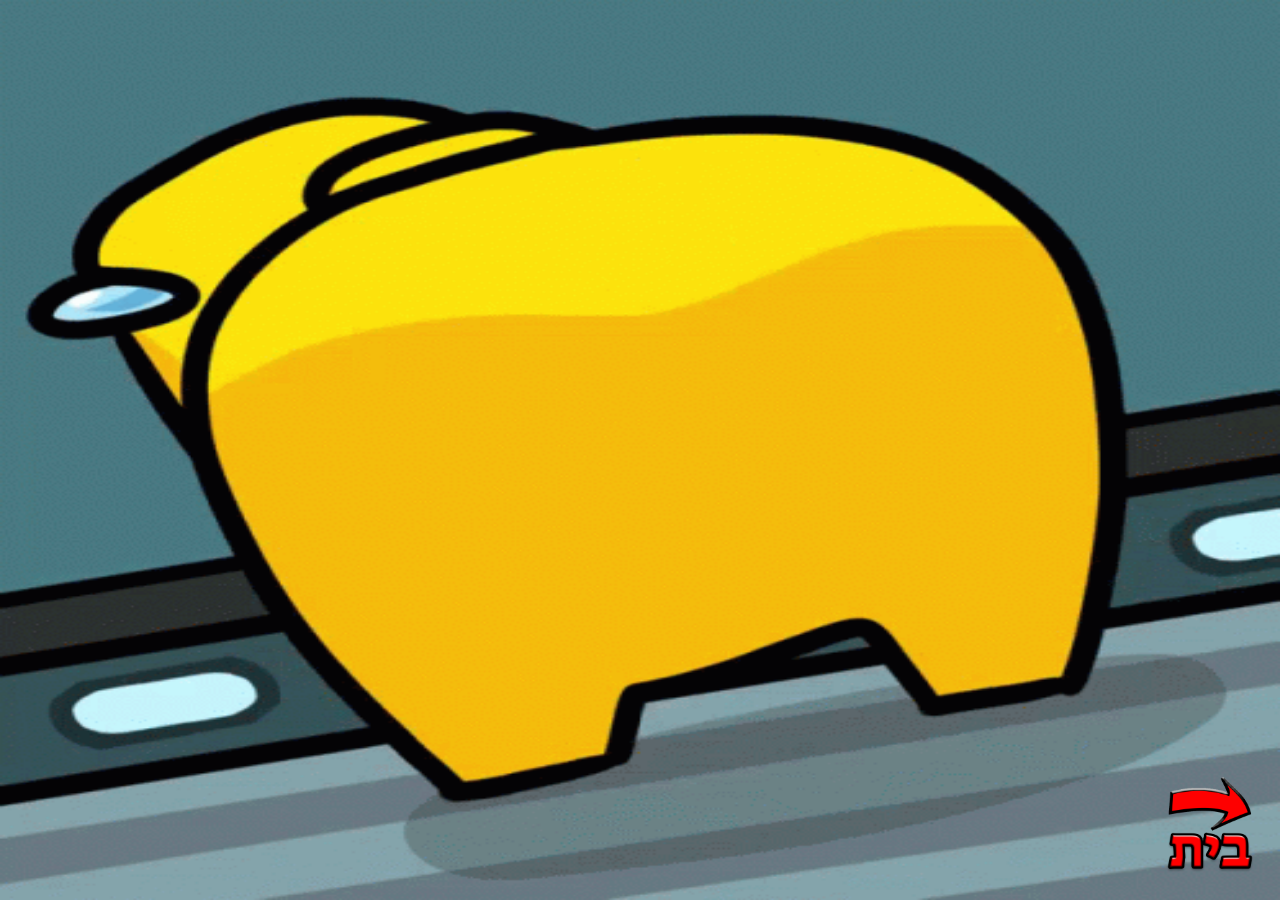
<file: amongus.html>
<!DOCTYPE html>
<html lang="en">
<head>
    <meta charset="UTF-8">
    <meta http-equiv="X-UA-Compatible" content="IE=edge">
    <meta name="viewport" content="width=device-width, initial-scale=1.0">
    <title>Among Uster Egg</title>
        <link rel="stylesheet" href="amongus.css">
</head>
<body>
    <a href="index.html"><img src="images/home button.png" style="height: 100px; position:absolute;
        bottom:25px; right:25px; "></a>

</body>
</html>
</file>
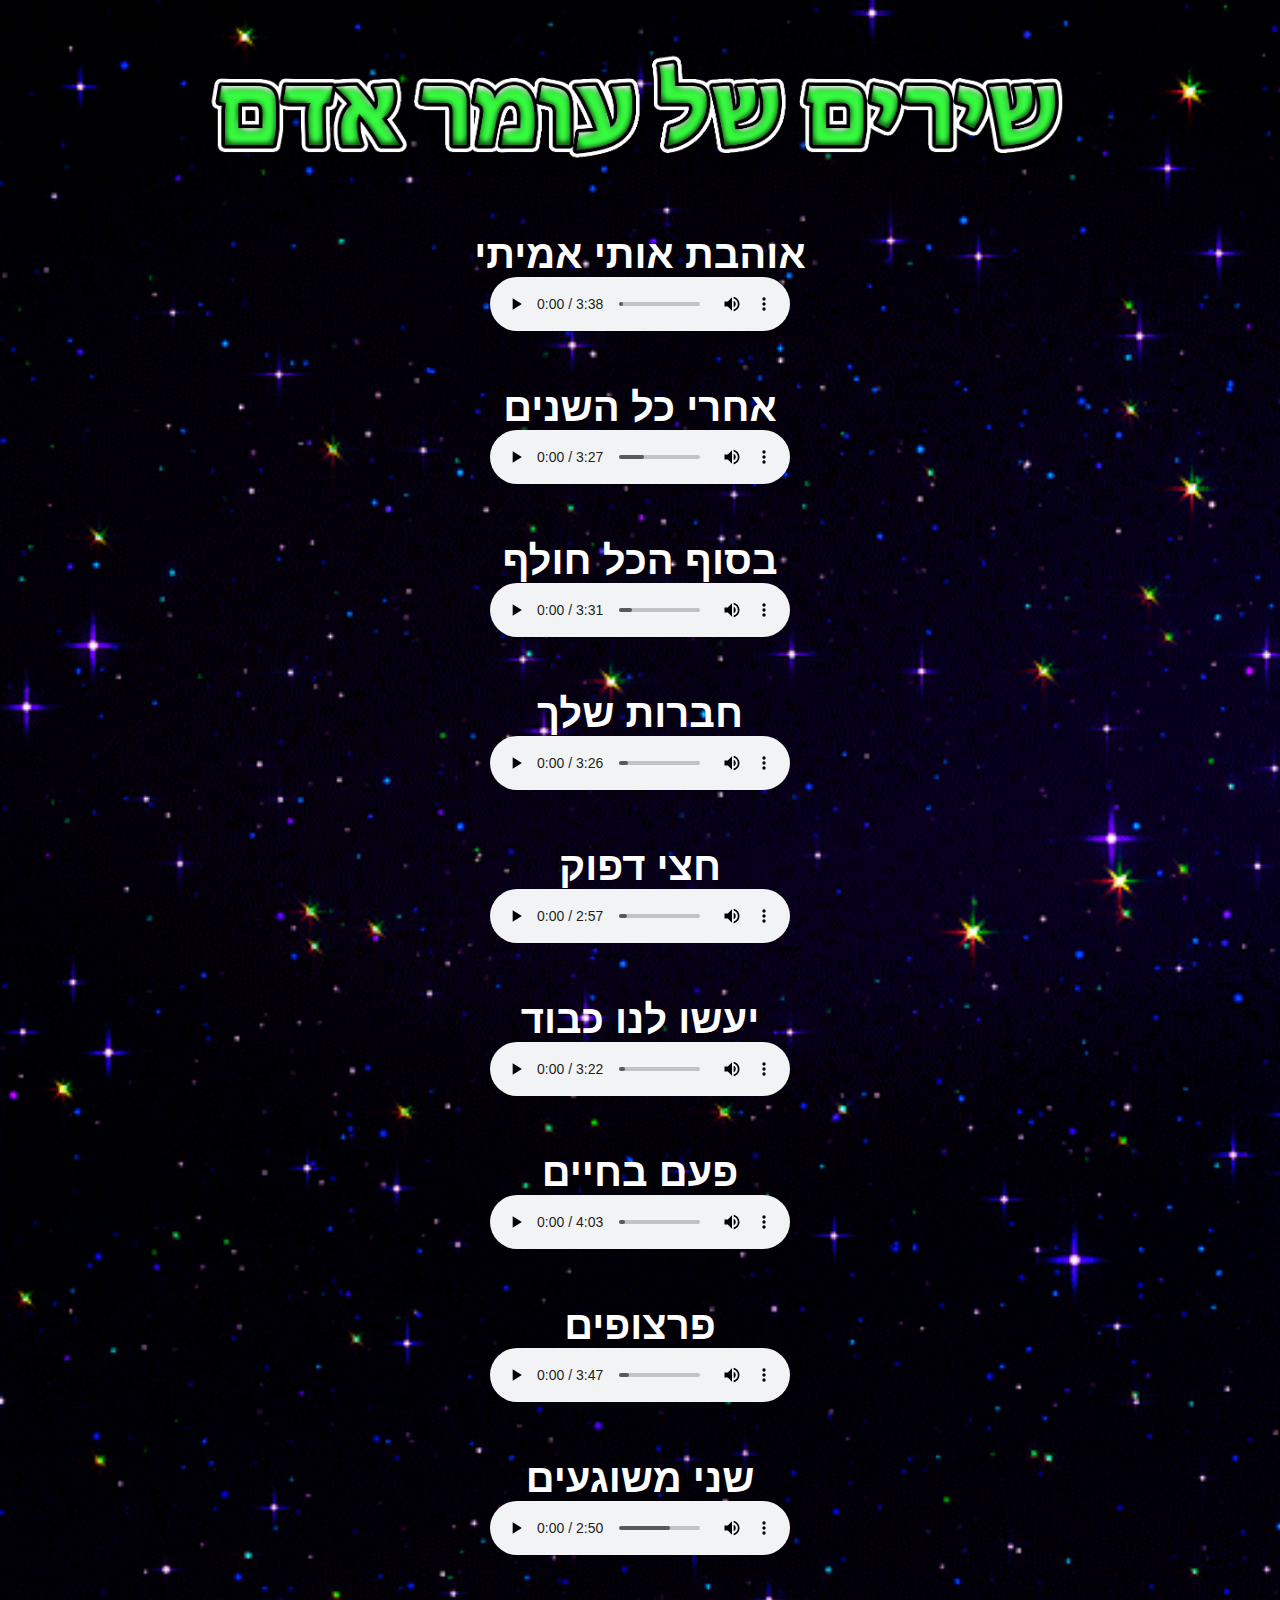
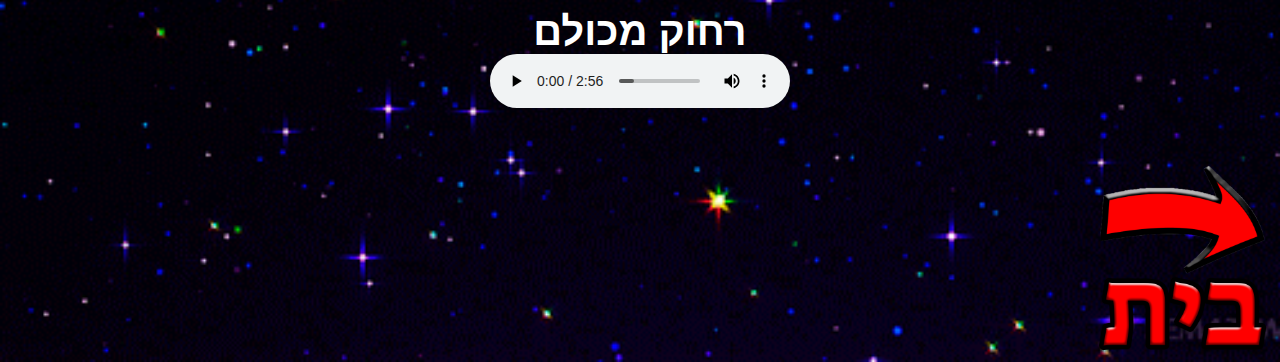
<file: omer.html>
<!DOCTYPE html>
<html lang="en">
<head>
    <meta charset="UTF-8">
    <meta http-equiv="X-UA-Compatible" content="IE=edge">
    <meta name="viewport" content="width=device-width, initial-scale=1.0">
    <title>עומר אדם</title>
    <link rel="stylesheet" href="index.css">
    <link rel="icon" href="images/omer logo.png">
</head>
<body>
    <center>
        <br>
        <img src="images/omer title 2.png" style="height: 125px;">
   <br><br>
        <a>אוהבת אותי אמיתי<br></a>
        <audio controls>
        <source src="sounds/omer/עומר אדם - אוהבת אותי אמיתי.mp3">
        </audio>
        <br><br>
        <a>אחרי כל השנים<br></a>
        <audio controls>
        <source src="sounds/omer/עומר אדם - אחרי כל השנים.mp3">
        </audio>
        <br><br>
        <a>בסוף הכל חולף<br></a>
        <audio controls>
        <source src="sounds/omer/עומר אדם - בסוף הכל חולף.mp3">
        </audio>
        <br><br>
        <a>חברות שלך<br></a>
        <audio controls>
        <source src="sounds/omer/עומר אדם - חברות שלך.mp3">
        </audio>
        <br><br>
        <a>חצי דפוק<br></a>
        <audio controls>
        <source src="sounds/omer/עומר אדם - חצי דפוק (Prod. by Matan Dror).mp3">
        </audio>
        <br><br>
        <a>יעשו לנו כבוד<br></a>
        <audio controls>
        <source src="sounds/omer/עומר אדם - יעשו לנו כבוד.mp3">
        </audio>
        <br><br>
        <a>פעם בחיים<br></a>
        <audio controls>
        <source src="sounds/omer/עומר אדם - פעם בחיים.mp3">
        </audio>
        <br><br>
        <a>פרצופים<br></a>
        <audio controls>
        <source src="sounds/omer/עומר אדם - פרצופים (Prod. by Johnny Goldstein).mp3">
        </audio>
        <br><br>
        <a>שני משוגעים<br></a>
        <audio controls>
        <source src="sounds/omer/עומר אדם - שני משוגעים.mp3">
        </audio>
        <br><br>
        <a>רחוק מכולם<br></a>
        <audio controls>
        <source src="sounds/omer/עומר אדם-  רחוק מכולם.mp3">
        </audio>
        <br><br>
    </center>
   
 <a href='index.html'><img src="images/home button.png" style="height: 200px; float: right;"></a>

</body>
</html>
</file>
<file: amongus.css>
.div-amongus {
    position: relative;
    height: 300px;
    width: 300px;
}
body {
    background-image: url('images/amongustahat.gif');
    background-repeat: no-repeat;
    background-attachment: fixed;
    background-size: 100% 100%;
  }
</file>
<file: index.css>
body {
    background-image: url("images/reka.gif");
    background-repeat: no-repeat;
    background-size: cover;
    font-family:Arial, Helvetica, sans-serif ;
    font-size: 40px;
    color: white;
    font-weight: bold;
}
</file>
